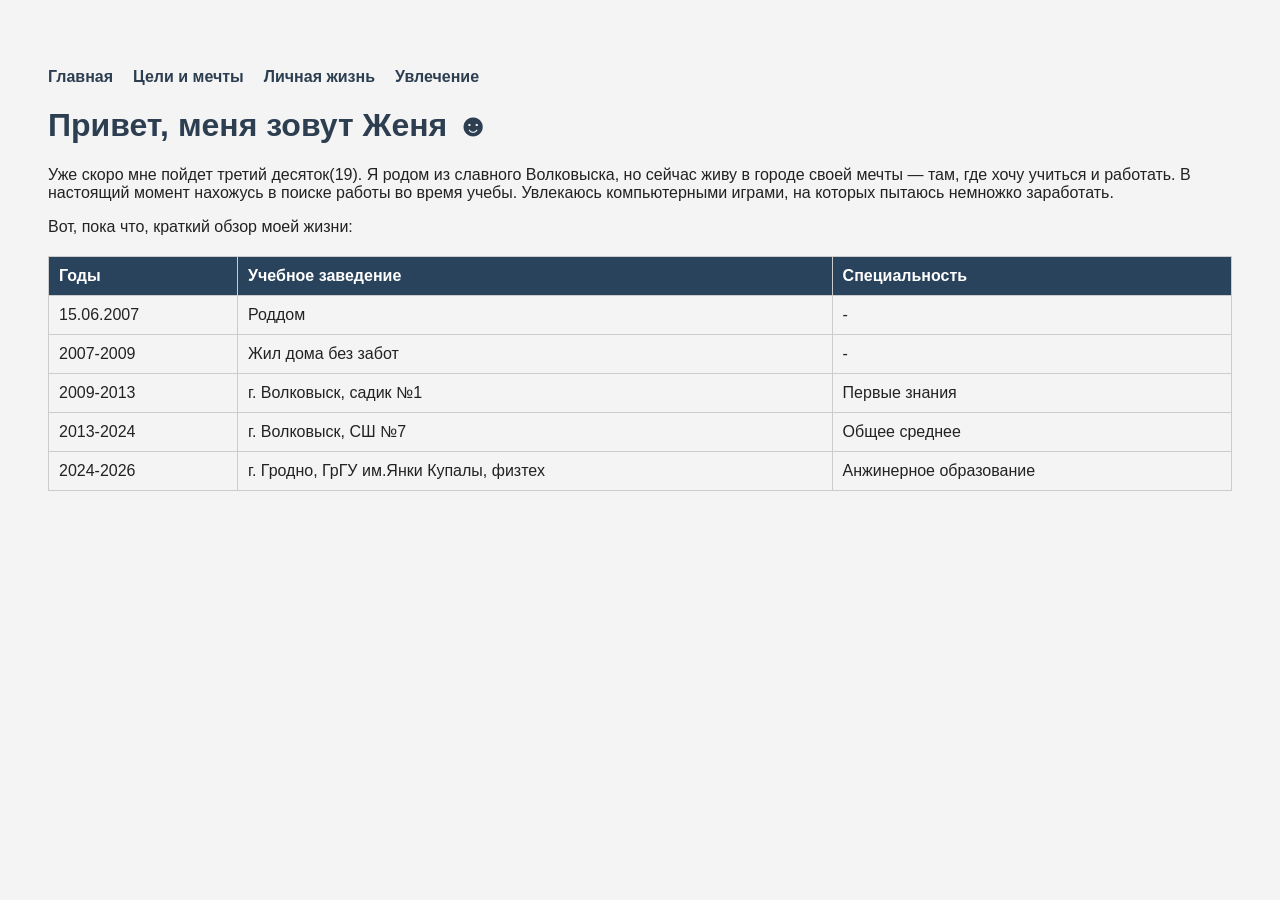
<file: index.html>
<!DOCTYPE html>
<html lang="ru">
<head>
    <nav>
    <a href="index.html">Главная</a>
    <a href="second.html">Цели и мечты</a>
    <a href="love.html">Личная жизнь</a>
    <a href="faceit.html">Увлечение</a>
</nav>
    <meta charset="UTF-8">
    <meta name="viewport" content="width=device-width, initial-scale=1.0">
    <title>Мой персональный сайт</title>
    <link rel="stylesheet" href="style.css">
</head>
<body>

    <h1>Привет, меня зовут Женя ☻ </h1>
    <p>Уже скоро мне пойдет третий десяток(19). Я родом из славного Волковыска, но сейчас живу в городе своей мечты — там, где хочу учиться и работать. В настоящий момент нахожусь в поиске работы во время учебы. Увлекаюсь компьютерными играми, на которых пытаюсь немножко заработать.</p>
<p> Вот, пока что, краткий обзор моей жизни:</p>

<table>
    <thead>
        <tr>
            <th>Годы </th>
            <th>Учебное заведение</th>
            <th>Специальность</th>
        </tr>
    </thead>
    <tbody>
        <tr>
            <td>15.06.2007</td>
            <td>Роддом</td>
            <td>-</td>
        </tr>
        <tr>
            <td>2007-2009</td>
            <td>Жил дома без забот</td>
            <td>-</td>
        </tr>
        <tr>
            <td>2009-2013</td>
            <td>г. Волковыск, садик №1</td>
            <td>Первые знания</td>
        </tr>
        <tr>
            <td>2013-2024</td>
            <td>г. Волковыск, СШ №7 </td>
            <td>Общее среднее</td>
        </tr>
        <tr>
            <td>2024-2026</td>
            <td>г. Гродно, ГрГУ им.Янки Купалы, физтех</td>
            <td>Анжинерное образование</td>
        </tr>
    </tbody>
</table>
</body>
</html>
</file>
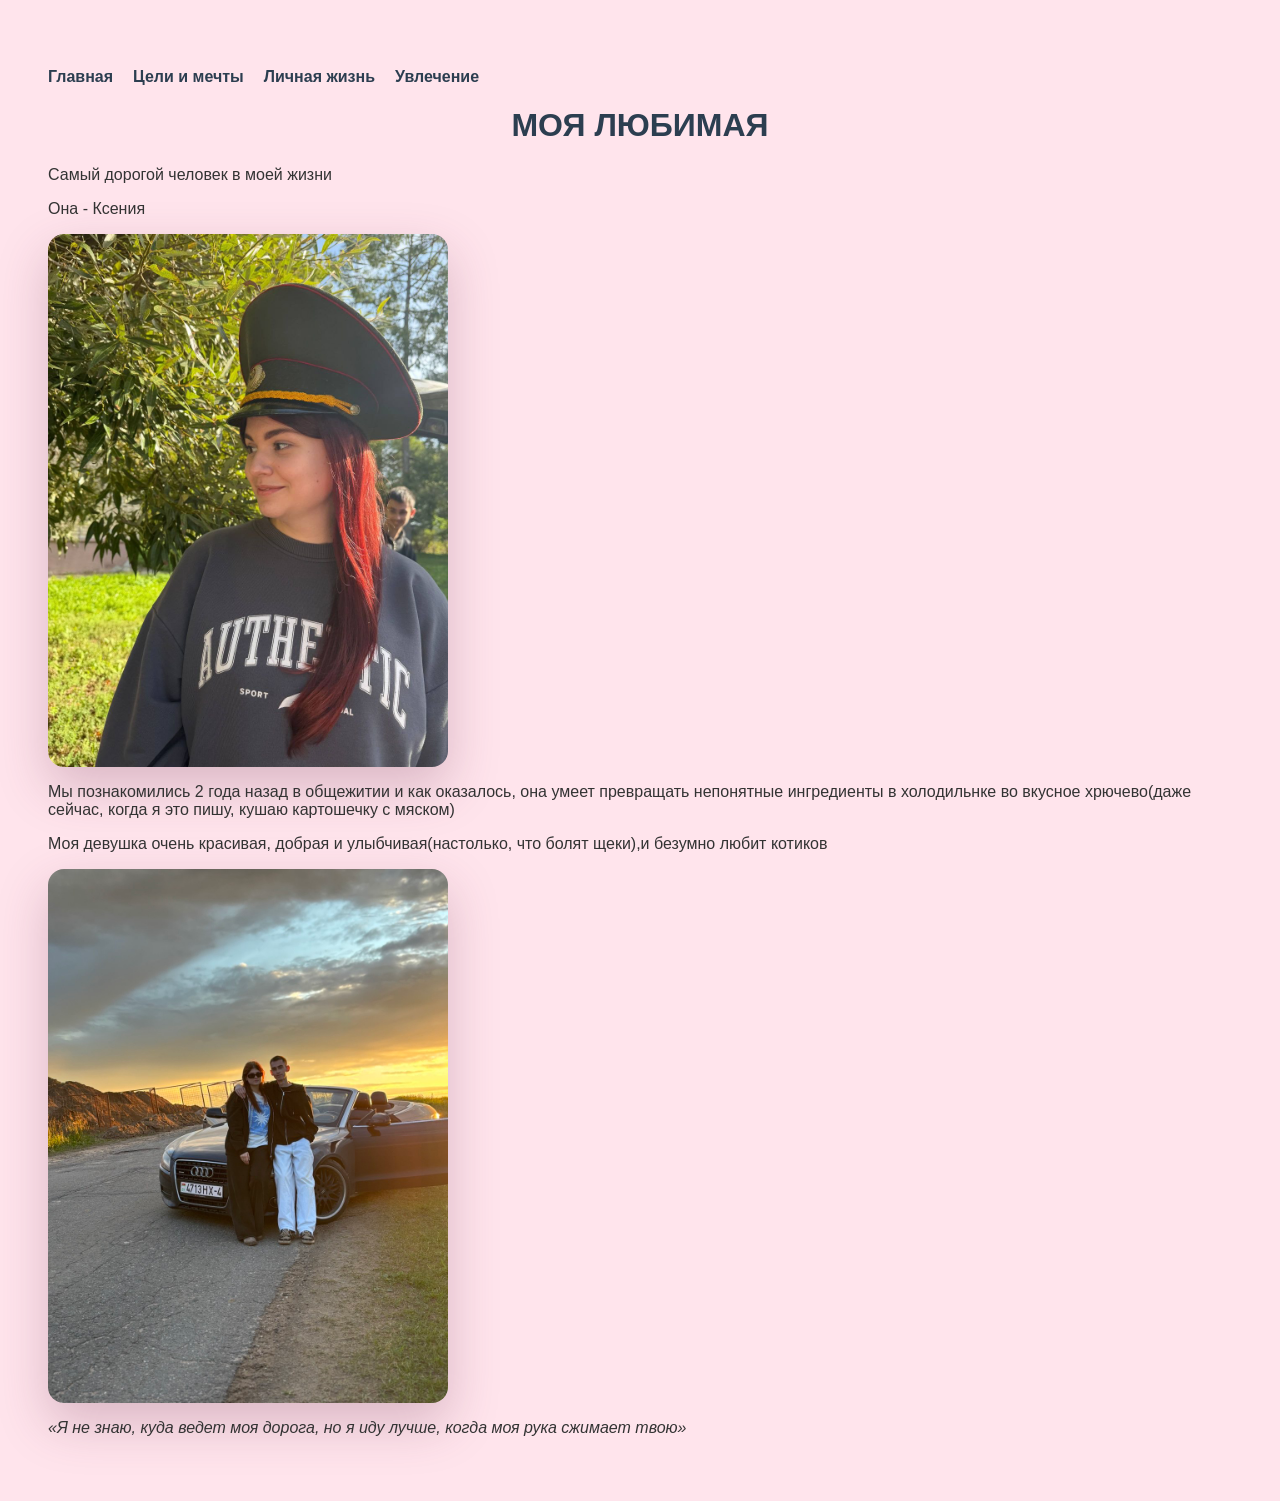
<file: love.html>
<!DOCTYPE html>
<html lang="ru">
<head>
    <nav>
    <a href="index.html">Главная</a>
    <a href="second.html">Цели и мечты</a>
    <a href="love.html">Личная жизнь</a>
    <a href="faceit.html">Увлечение</a>
</nav>
    <meta charset="UTF-8">
    <meta name="viewport" content="width=device-width, initial-scale=1.0">
    <title>Мой персональный сайт</title>
    <link rel="stylesheet" href="style.css">
    <link rel="stylesheet" href="love.css">
</head>
<body>


<h1>МОЯ ЛЮБИМАЯ </h1>
<p>Самый дорогой человек в моей жизни </p>
<p>Она - Ксения</p>
<div class="photo-block">
<img src="image/love1.jpg" alt="love">
</div>
<p>Мы познакомились 2 года назад в общежитии и как оказалось, она умеет превращать непонятные ингредиенты в холодильнке во вкусное хрючево(даже сейчас, когда я это пишу, кушаю картошечку с мяском)</p>
<p>Моя девушка очень красивая, добрая и улыбчивая(настолько, что болят щеки),и безумно любит котиков</p>
<div class="photo-block">
<img src="image/love2.jpg" alt="love">
</div>
<p><em> «Я не знаю, куда ведет моя дорога, но я иду лучше, когда моя рука сжимает твою»</em></p>
</body>
</html>
</file>
<file: style.css>
body {
    font-family: Arial, sans-serif;
    background: #f4f4f4;
    color: #222;
    padding: 40px;
}

h1 {
    color: #2c3e50;
}

nav {
    display: flex;
    gap: 20px;
    margin: 20px 0;
}

nav a {
    text-decoration: none;
    color: #2c3e50;
    font-weight: bold;
}

nav a:hover {
    color: #e74c3c;
}

table {
    width: 100%;
    border-collapse: collapse;
    margin: 20px 0;
}

th, td {
    border: 1px solid #ccc;
    padding: 10px;
    text-align: left;
}

th {
    background: #29435d;
    color: #fff;
}

tr:nth-child(even) {
    background: #f4f4f4;
}
</file>
<file: love.css>
body {
    background: #ffe4ec;
    color: #333;
}
.photo-block img {
    width: 100%;           /* не шире контейнера */
    max-width: 400px;      /* но не больше 500px */
    height: auto;          /* сохранить пропорции */
    border-radius: 16px;   /* скруглённые углы */
    box-shadow: 0 20px 50px rgba(107, 47, 79, 0.25);
    display: block;
   
}
h1 {
    text-align: center;
}
</file>
